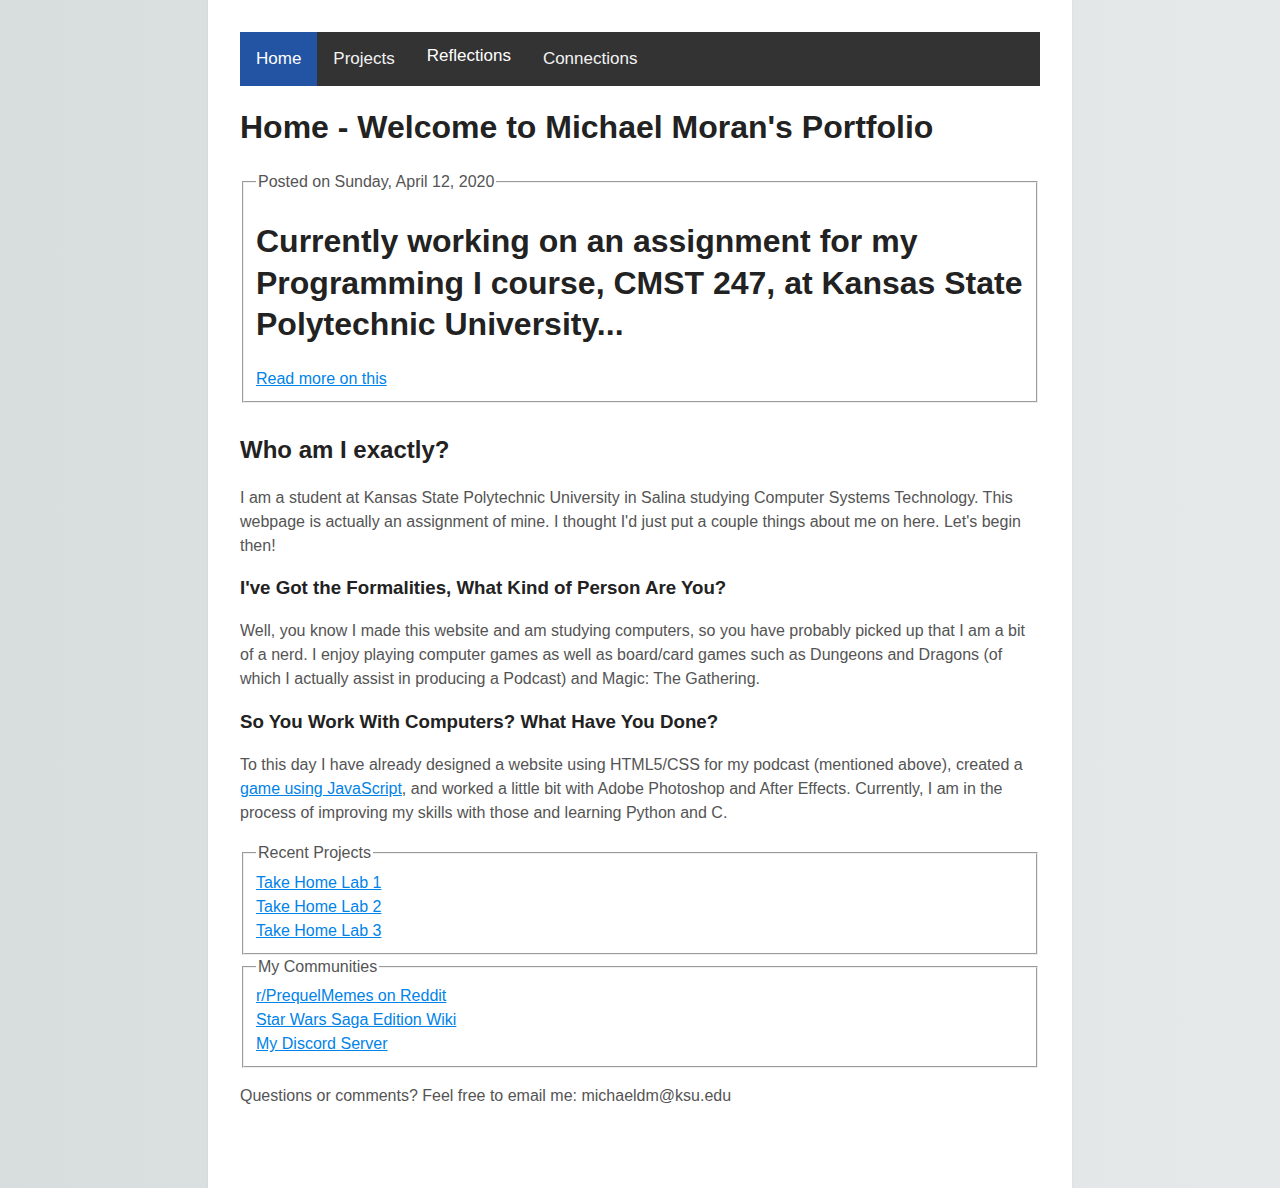
<file: index.html>
<!DOCTYPE html>
<html>
    
    <head>
        <meta charset="utf-8">
        <title>Who Is Michael Moran?</title>
        <link rel="stylesheet" href="style.css">
        <div class="topnav">
          <a class="active" href="#home">Home</a>
          <a href="projects.html">Projects</a>
          <div class="dropdown">
          <button class="dropbtn">Reflections 
            <i class="fa fa-caret-down"></i>
          </button>
        <div class="dropdown-content">
          <a href="reflection1.html">Sketch Program</a>
          <a href="reflection2.html">Zombie Shoot 'Em Up</a>
          <a href="reflection3.html">Address Formatter</a>
          <a href="reflection4.html">Creeper, Aw Man</a>
        </div>
        </div> 
          <a href="#connections">Connections</a>
        </div>
    </head>
    <body>
        
        <h1>Home - Welcome to Michael Moran's Portfolio</h1>
        <fieldset>
          <legend>Posted on Sunday, April 12, 2020</legend>
            <h1>Currently working on an assignment for my Programming I course, CMST 247, at Kansas State Polytechnic University...</h1>
            <a href="#addLater">Read more on this</a>
        </fieldset>
        <h2>Who am I exactly?</h2>
        
        <p>
            I am a student at Kansas State Polytechnic University in Salina studying Computer Systems Technology. This webpage is actually an assignment of mine. I thought I'd just put a couple things about me on here. Let's begin then!
        </p>
    
        <h3>I've Got the Formalities, What Kind of Person Are You?</h3>
        <p>
           Well, you know I made this website and am studying computers, so you have probably picked up that I am a bit of a nerd. I enjoy playing computer games as well as board/card games such as Dungeons and Dragons (of which I actually assist in producing a Podcast) and Magic: The Gathering. 
        </p>
    
        <h3>So You Work With Computers? What Have You Done?</h3>
        <p>
           To this day I have already designed a website using HTML5/CSS for my podcast (mentioned above), created a <a href="https://editor.p5js.org/michaeldm/present/PQQ0NXJdD" target="_blank">game using JavaScript</a>, and worked a little bit with Adobe Photoshop and After Effects. Currently, I am in the process of improving my skills with those and learning Python and C. 
        </p>
        <fieldset>
          <legend>Recent Projects</legend>
            <a href="https://TakeHomeLab1.mdmoran.repl.co" target="_blank">Take Home Lab 1</a><br>
            <a href="https://takeHome2resubmit.mdmoran.repl.co" target="_blank">Take Home Lab 2</a><br>
            <a href="https://inClassLab.mdmoran.repl.co" target="_blank">Take Home Lab 3</a>

        </fieldset>
        <fieldset>
          <legend>My Communities</legend>
            <a href="https://www.reddit.com/r/PrequelMemes/" target="_blank">r/PrequelMemes on Reddit</a><br>
            <a href="https://swse.fandom.com/wiki/Star_Wars_Saga_Edition_Wikia" target="_blank">Star Wars Saga Edition Wiki</a><br>
            <a href="https://discord.gg/KaCjV7" target="_blank">My Discord Server</a>

        </fieldset>
        <p>Questions or comments? Feel free to email me: michaeldm@ksu.edu</p>
        </body>
</html>
</file>
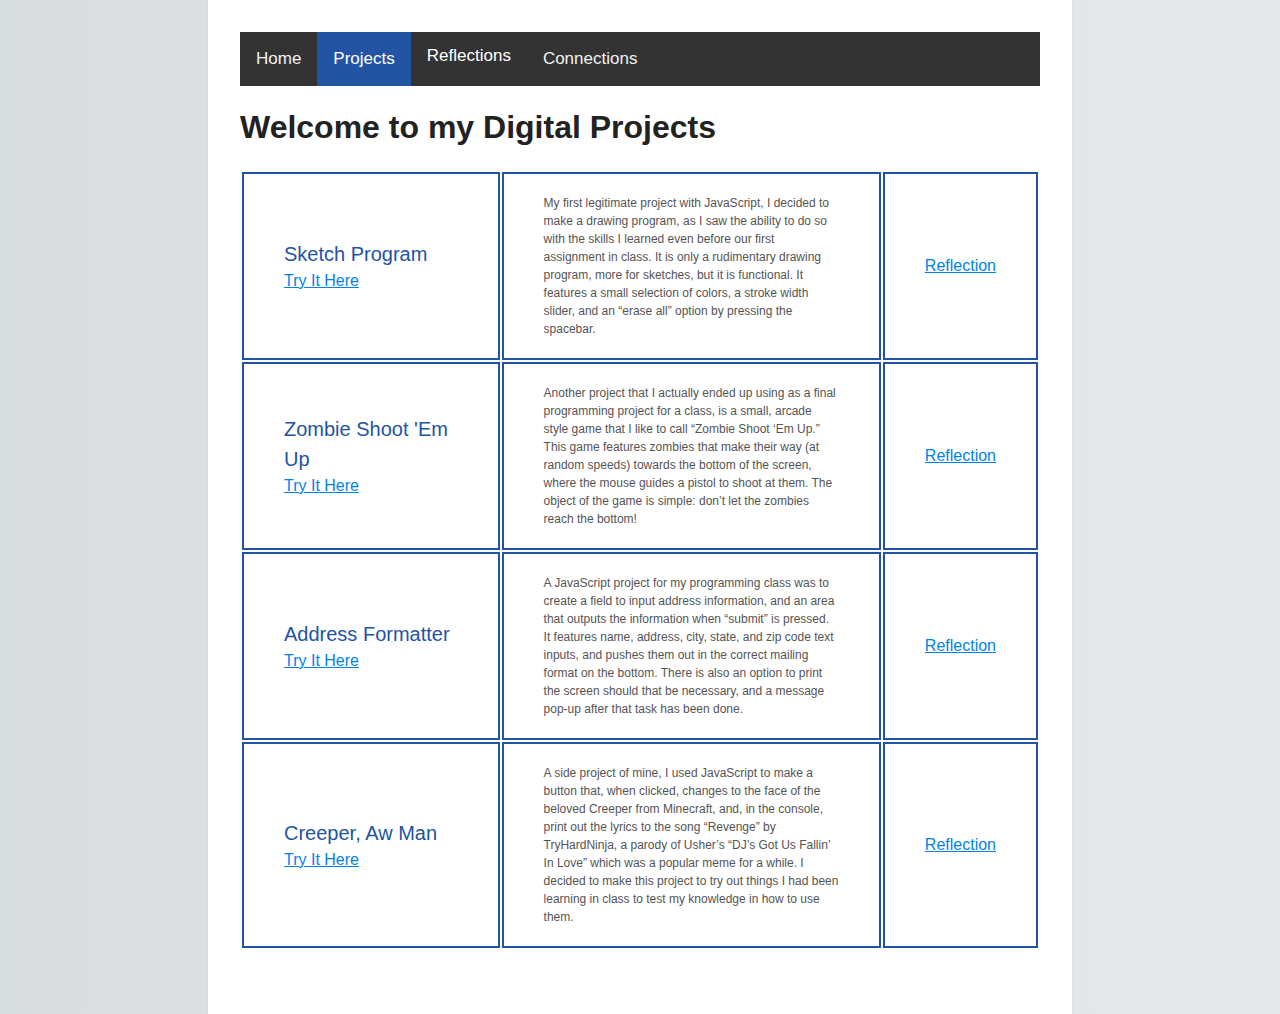
<file: projects.html>
<!DOCTYPE html>
<html>
    
    <head>
        <meta charset="utf-8">
        <title>Who Is Michael Moran?</title>
        <link rel="stylesheet" href="style.css">
        <div class="topnav">
          <a href="index.html">Home</a>
          <a class="active" href="projects.html">Projects</a>
          <div class="dropdown">
          <button class="dropbtn">Reflections 
          </button>
        <div class="dropdown-content">
          <a href="reflection1.html">Sketch Program</a>
          <a href="reflection2.html">Zombie Shoot 'Em Up</a>
          <a href="reflection3.html">Address Formatter</a>
          <a href="reflection4.html">Creeper, Aw Man</a>
        </div>
        </div> 
          <a href="#connections">Connections</a>
        </div>
    </head>
    <body>
        
        <h1>Welcome to my Digital Projects</h1>
        <table>
          <tr>
            <td><div class="projectTitle">Sketch Program</div><a href="https://editor.p5js.org/michaeldm/present/KXYRISOwN" target="_blank">Try It Here</a></td>
            <td><div class="description">My first legitimate project with JavaScript, I decided to make a drawing program, as I saw the ability to do so with the skills I learned even before our first assignment in class. It is only a rudimentary drawing program, more for sketches, but it is functional. It features a small selection of colors, a stroke width slider, and an “erase all” option by pressing the spacebar.</div></td>
            <td><a href="reflection1.html">Reflection</a></td>
          </tr>
          <tr>
            <td><div class="projectTitle">Zombie Shoot 'Em Up</div><a href="https://editor.p5js.org/michaeldm/present/PQQ0NXJdD" target="_blank">Try It Here</a></td>
            <td><div class="description">Another project that I actually ended up using as a final programming project for a class, is a small, arcade style game that I like to call “Zombie Shoot ‘Em Up.” This game features zombies that make their way (at random speeds) towards the bottom of the screen, where the mouse guides a pistol to shoot at them. The object of the game is simple: don’t let the zombies reach the bottom!</div></td>
            <td><a href="reflection2.html">Reflection</a></td>
          </tr>
          <tr>
            <td><div class="projectTitle">Address Formatter</div><a href="https://takeHome2resubmit.mdmoran.repl.co" target="_blank">Try It Here</a></td>
            <td><div class="description">A JavaScript project for my programming class was to create a field to input address information, and an area that outputs the information when “submit” is pressed. It features name, address, city, state, and zip code text inputs, and pushes them out in the correct mailing format on the bottom. There is also an option to print the screen should that be necessary, and a message pop-up after that task has been done.</div></td>
            <td><a href="reflection3.html">Reflection</a></td>
          </tr>
          <tr>
            <td><div class="projectTitle">Creeper, Aw Man</div><a href="https://editor.p5js.org/michaeldm/sketches/d806E6gXg" target="_blank">Try It Here</a></td>
            <td><div class="description">A side project of mine, I used JavaScript to make a button that, when clicked, changes to the face of the beloved Creeper from Minecraft, and, in the console, print out the lyrics to the song “Revenge” by TryHardNinja, a parody of Usher’s “DJ’s Got Us Fallin’ In Love” which was a popular meme for a while. I decided to make this project to try out things I had been learning in class to test my knowledge in how to use them.</div></td>
            <td><a href="reflection4.html">Reflection</a></td>
          </tr>
        </table>
        
        </body>
</html>
</file>
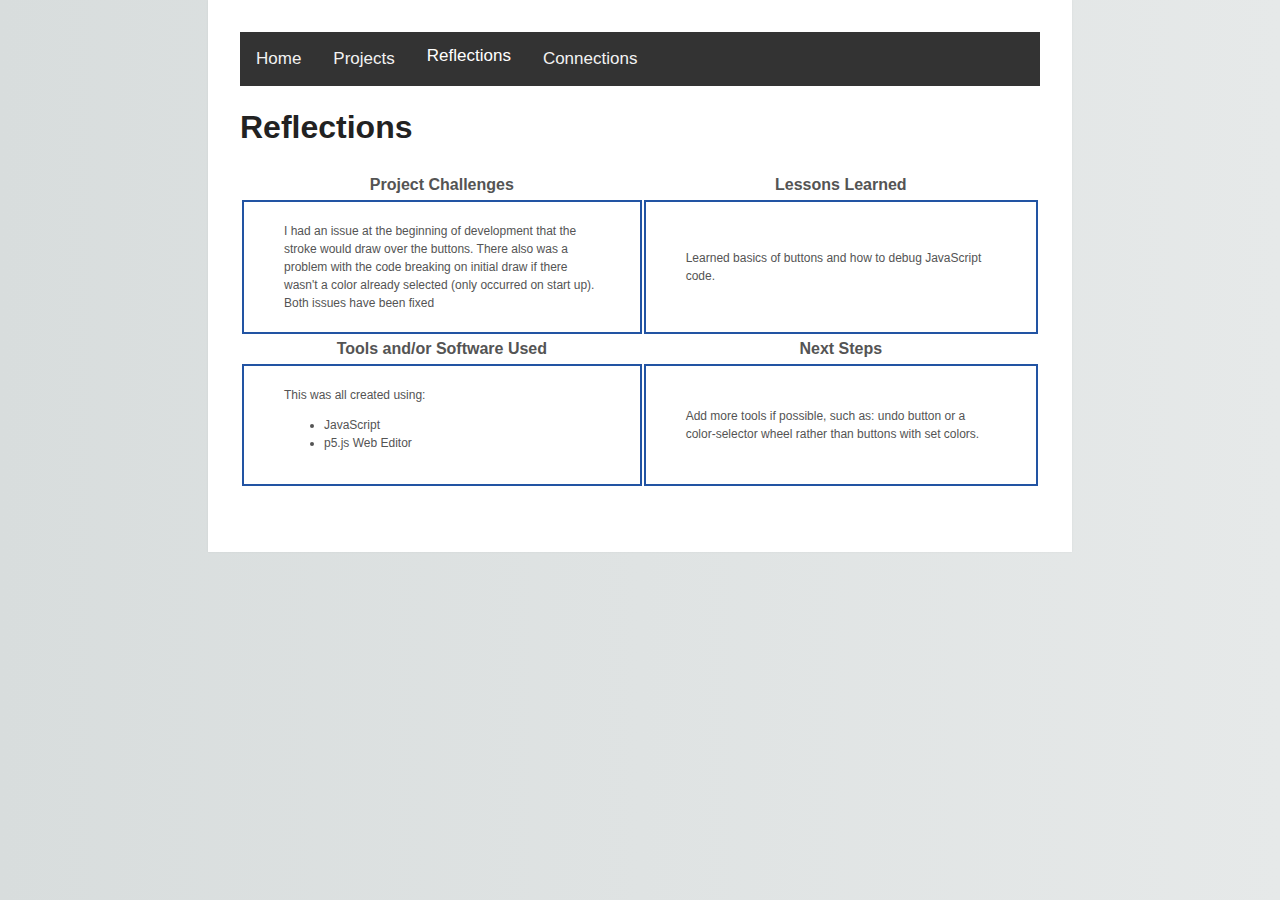
<file: reflection1.html>
<!DOCTYPE html>
<html>
    
    <head>
        <meta charset="utf-8">
        <title>Who Is Michael Moran?</title>
        <link rel="stylesheet" href="style.css">
        <div class="topnav">
          <a href="index.html">Home</a>
          <a href="projects.html">Projects</a>
          <div class="dropdown">
          <button class="dropbtn">Reflections 
            <i class="fa fa-caret-down"></i>
          </button>
        <div class="dropdown-content">
          <a href="reflection1.html">Sketch Program</a>
          <a href="reflection2.html">Zombie Shoot 'Em Up</a>
          <a href="reflection3.html">Address Formatter</a>
          <a href="reflection4.html">Creeper, Aw Man</a>
        </div>
        </div> 
          <a href="#connections">Connections</a>
        </div>
    </head>
    <body>
        
        <h1>Reflections</h1>
          <table>
            <th>Project Challenges</th>
            <th>Lessons Learned</th>
              <tr>
                <td><div class="description">I had an issue at the beginning of development that the stroke would draw over the buttons. There also was a problem with the code breaking on initial draw if there wasn't a color already selected (only occurred on start up). Both issues have been fixed</div></td>
                <td><div class="description">Learned basics of buttons and how to debug JavaScript code.</div></td>
              </tr>
            <th>Tools and/or Software Used</th>
            <th>Next Steps</th>
              <tr>
                <td><div class="description">This was all created using:<ul><li>JavaScript</li><li>p5.js Web Editor</li></ul></div></td>
                <td><div class="description">Add more tools if possible, such as: undo button or a color-selector wheel rather than buttons with set colors.</div></td>
              </tr>
            </table>
        
        </body>
</html>
</file>
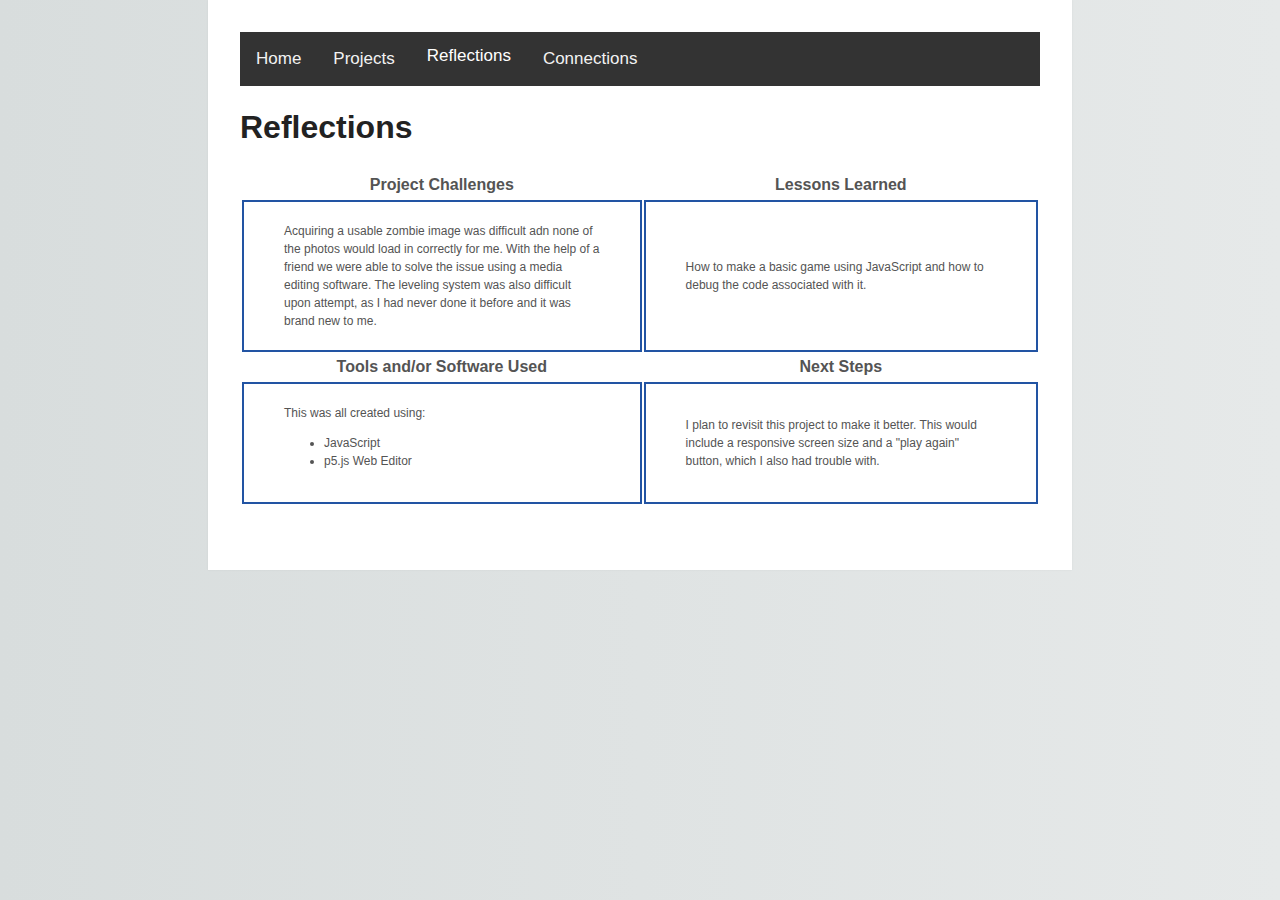
<file: reflection2.html>
<!DOCTYPE html>
<html>
    
    <head>
        <meta charset="utf-8">
        <title>Who Is Michael Moran?</title>
        <link rel="stylesheet" href="style.css">
        <div class="topnav">
          <a href="index.html">Home</a>
          <a href="projects.html">Projects</a>
          <div class="dropdown">
          <button class="dropbtn">Reflections 
            <i class="fa fa-caret-down"></i>
          </button>
        <div class="dropdown-content">
          <a href="reflection1.html">Sketch Program</a>
          <a href="reflection2.html">Zombie Shoot 'Em Up</a>
          <a href="reflection3.html">Address Formatter</a>
          <a href="reflection4.html">Creeper, Aw Man</a>
        </div>
        </div> 
          <a href="#connections">Connections</a>
        </div>
    </head>
    <body>
        
        <h1>Reflections</h1>
          <table>
            <th>Project Challenges</th>
            <th>Lessons Learned</th>
              <tr>
                <td><div class="description">Acquiring a usable zombie image was difficult adn none of the photos would load in correctly for me. With the help of a friend we were able to solve the issue using a media editing software. The leveling system was also difficult upon attempt, as I had never done it before and it was brand new to me.</div></td>
                <td><div class="description">How to make a basic game using JavaScript and how to debug the code associated with it.</div></td>
              </tr>
            <th>Tools and/or Software Used</th>
            <th>Next Steps</th>
              <tr>
                <td><div class="description">This was all created using:<ul><li>JavaScript</li><li>p5.js Web Editor</li></ul></div></td>
                <td><div class="description">I plan to revisit this project to make it better. This would include a responsive screen size and a "play again" button, which I also had trouble with.</div></td>
              </tr>
            </table>
        
        </body>
</html>
</file>
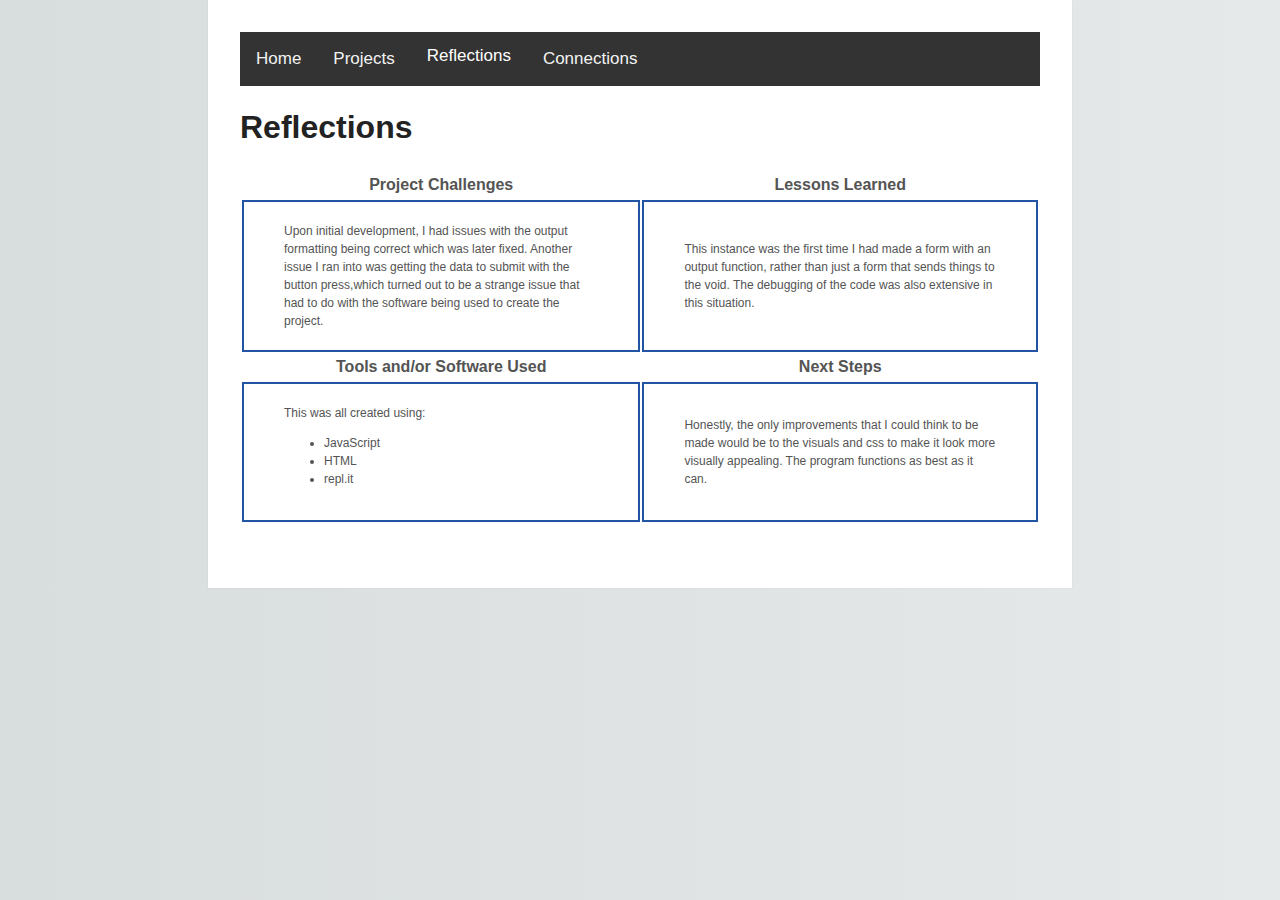
<file: reflection3.html>
<!DOCTYPE html>
<html>
    
    <head>
        <meta charset="utf-8">
        <title>Who Is Michael Moran?</title>
        <link rel="stylesheet" href="style.css">
        <div class="topnav">
          <a href="index.html">Home</a>
          <a href="projects.html">Projects</a>
          <div class="dropdown">
          <button class="dropbtn">Reflections 
            <i class="fa fa-caret-down"></i>
          </button>
        <div class="dropdown-content">
          <a href="reflection1.html">Sketch Program</a>
          <a href="reflection2.html">Zombie Shoot 'Em Up</a>
          <a href="reflection3.html">Address Formatter</a>
          <a href="reflection4.html">Creeper, Aw Man</a>
        </div>
        </div> 
          <a href="#connections">Connections</a>
        </div>
    </head>
    <body>
        
        <h1>Reflections</h1>
          <table>
            <th>Project Challenges</th>
            <th>Lessons Learned</th>
              <tr>
                <td><div class="description">Upon initial development, I had issues with the output formatting being correct which was later fixed. Another issue I ran into was getting the data to submit with the button press,which turned out to be a strange issue that had to do with the software being used to create the project.</div></td>
                <td><div class="description">This instance was the first time I had made a form with an output function, rather than just a form that sends things to the void. The debugging of the code was also extensive in this situation.</div></td>
              </tr>
            <th>Tools and/or Software Used</th>
            <th>Next Steps</th>
              <tr>
                <td><div class="description">This was all created using:<ul><li>JavaScript</li><li>HTML</li><li>repl.it</li></ul></div></td>
                <td><div class="description">Honestly, the only improvements that I could think to be made would be to the visuals and css to make it look more visually appealing. The program functions as best as it can.</div></td>
              </tr>
            </table>
        
        </body>
</html>
</file>
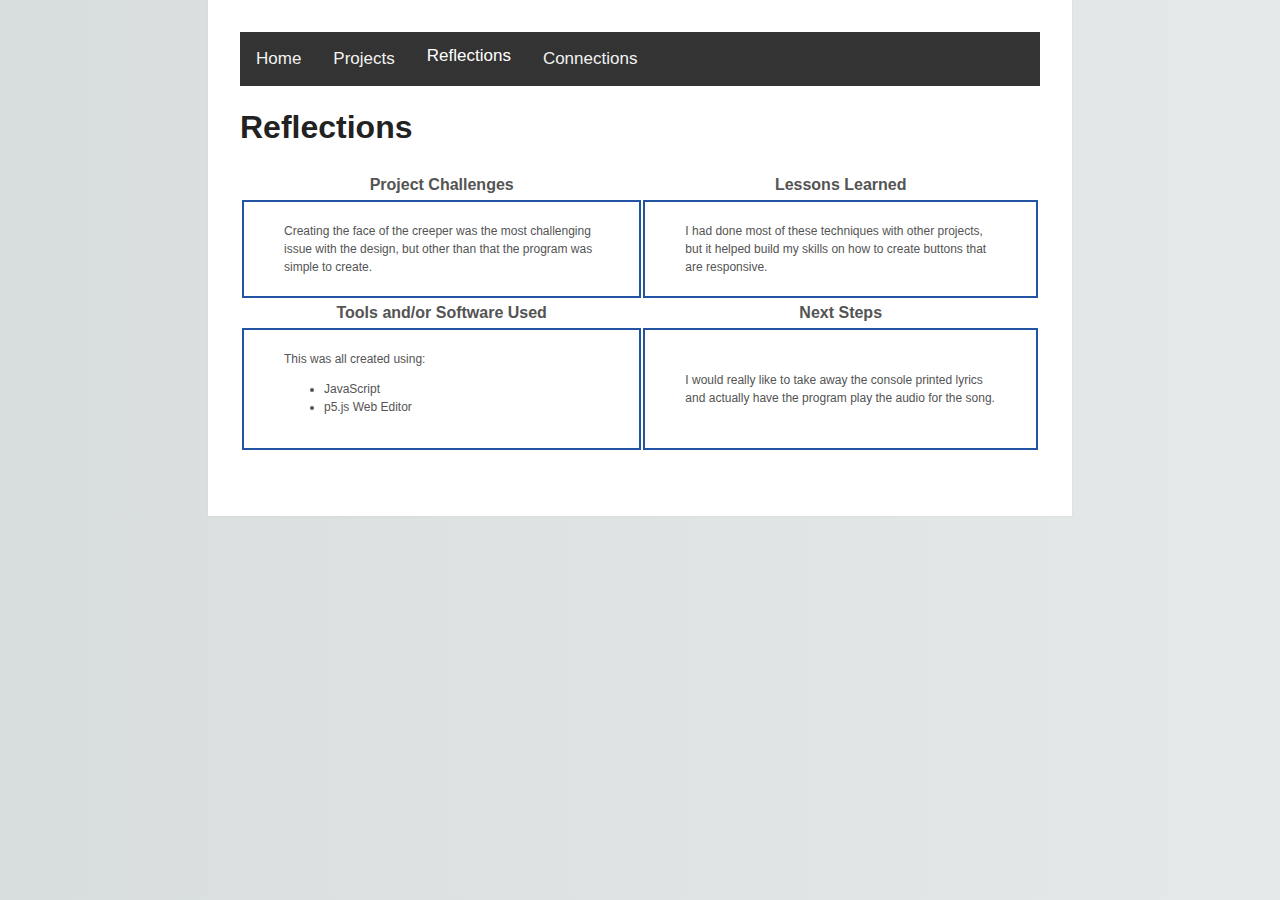
<file: reflection4.html>
<!DOCTYPE html>
<html>
    
    <head>
        <meta charset="utf-8">
        <title>Who Is Michael Moran?</title>
        <link rel="stylesheet" href="style.css">
        <div class="topnav">
          <a href="index.html">Home</a>
          <a href="projects.html">Projects</a>
          <div class="dropdown">
          <button class="dropbtn">Reflections 
            <i class="fa fa-caret-down"></i>
          </button>
        <div class="dropdown-content">
          <a href="reflection1.html">Sketch Program</a>
          <a href="reflection2.html">Zombie Shoot 'Em Up</a>
          <a href="reflection3.html">Address Formatter</a>
          <a href="reflection4.html">Creeper, Aw Man</a>
        </div>
        </div> 
          <a href="#connections">Connections</a>
        </div>
    </head>
    <body>
        
        <h1>Reflections</h1>
          <table>
            <th>Project Challenges</th>
            <th>Lessons Learned</th>
              <tr>
                <td><div class="description">Creating the face of the creeper was the most challenging issue with the design, but other than that the program was simple to create.</div></td>
                <td><div class="description">I had done most of these techniques with other projects, but it helped build my skills on how to create buttons that are responsive.</div></td>
              </tr>
            <th>Tools and/or Software Used</th>
            <th>Next Steps</th>
              <tr>
                <td><div class="description">This was all created using:<ul><li>JavaScript</li><li>p5.js Web Editor</li></ul></div></td>
                <td><div class="description">I would really like to take away the console printed lyrics and actually have the program play the audio for the song. </div></td>
              </tr>
            </table>
        
        </body>
</html>
</file>
<file: style.css>
html {
    background: #e6e9e9;
    background-image: linear-gradient(270deg, rgb(230, 233, 233) 0%, rgb(216, 221, 221) 100%);
    -webkit-font-smoothing: antialiased;
}

body {
    background: #fff;
    box-shadow: 0 0 2px rgba(0, 0, 0, 0.06);
    color: #545454;
    font-family: "Helvetica Neue", Helvetica, Arial, sans-serif;
    font-size: 16px;
    line-height: 1.5;
    margin: 0 auto;
    max-width: 800px;
    padding: 2em 2em 4em;
}

h1, h2, h3, h4, h5, h6 {
    color: #222;
    font-weight: 600;
    line-height: 1.3;
}

h2 {
    margin-top: 1.3em;
}

a {
    color: #0083e8;
}

b, strong {
    font-weight: 600;
}

samp {
    display: none;
}

img {
    animation: colorize 2s cubic-bezier(0, 0, .78, .36) 1;
    background: transparent;
    border: 10px solid rgba(0, 0, 0, 0.12);
    border-radius: 4px;
    display: block;
    margin: 1.3em auto;
    max-width: 95%;
}

@keyframes colorize {
    0% {
        -webkit-filter: grayscale(100%);
        filter: grayscale(100%);
    }
    100% {
        -webkit-filter: grayscale(0%);
        filter: grayscale(0%);
    }
}

.topnav {
  overflow: hidden;
  background-color: #333;
}

.topnav a {
  float: left;
  color: #f2f2f2;
  text-align: center;
  padding: 14px 16px;
  text-decoration: none;
  font-size: 17px;
}

.topnav a:hover {
  background-color: #ddd;
  color: black;
}

.topnav a.active {
  background-color: #2254a3;
  color: white;
  
}

.projectTitle { 
  color: #2254a3;
  font-size: 20px;
}

td {
  padding-left: 40px;
  padding-right: 40px;
  padding-bottom: 20px;
  padding-top: 20px;
  border: 2px solid#2254a3;
}

.description {
  font-size: 12px;
  max-width: 350px;
}

.dropdown {
  float: left;
  overflow: hidden;
}

.dropdown .dropbtn {
  font-size: 17px;  
  border: none;
  outline: none;
  color: white;
  padding: 14px 16px;
  background-color: inherit;
  font-family: inherit;
  margin: 0;
  text-align: center;
}

.dropbtn:hover {
  background-color: #ddd;
  color: black;
} 

.dropdown-content {
  display: none;
  position: absolute;
  background-color: #333;
  min-width: 160px;
  box-shadow: 0px 8px 16px 0px rgba(0,0,0,0.2);
  z-index: 1;
}

.dropdown:hover .dropdown-content {
  display: block;
}

.dropbtn:active {
  background-color:#2254a3;
}
</file>
